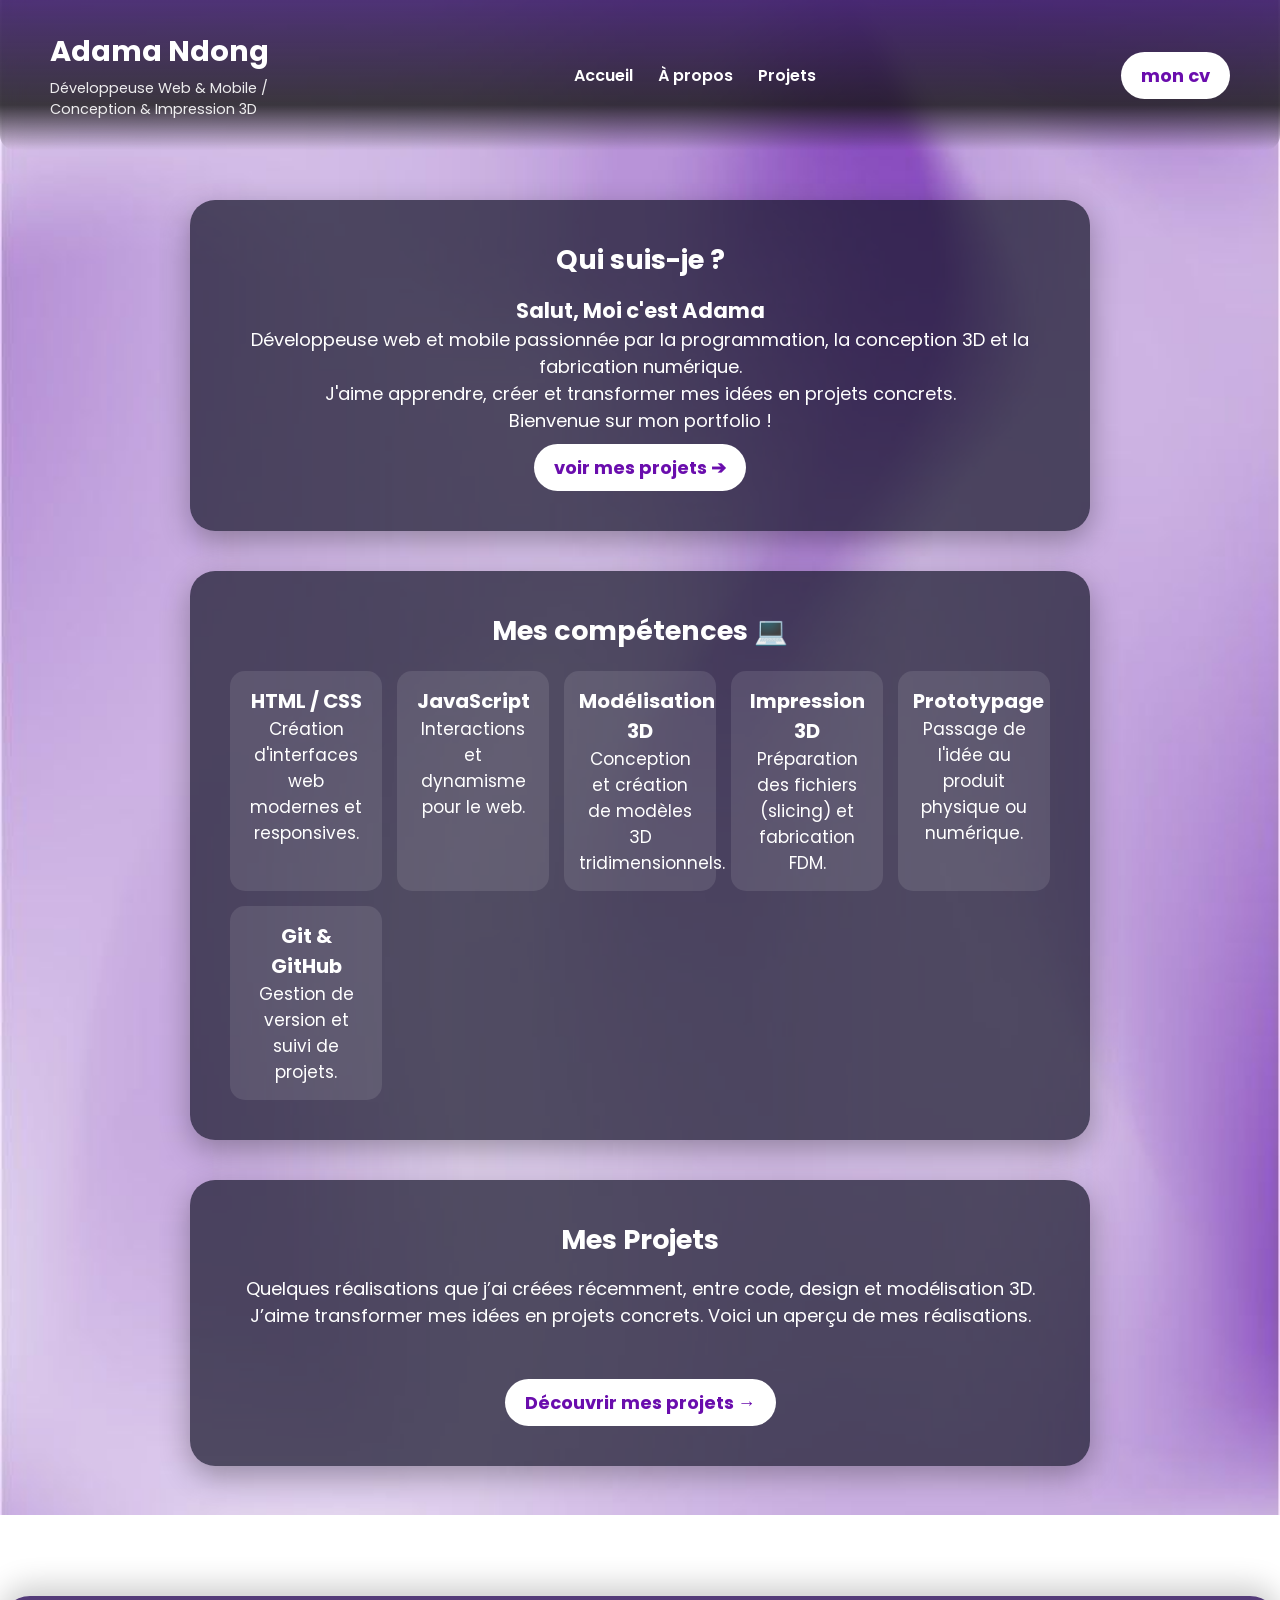
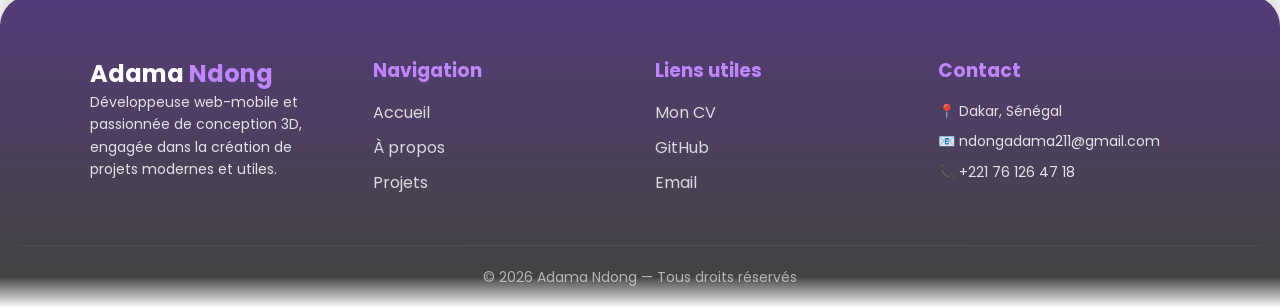
<file: index.html>
<!DOCTYPE html>
<html lang="fr">
<head>
    <meta charset="UTF-8">
    <meta name="viewport" content="width=device-width, initial-scale=1.0">
    <link rel="preconnect" href="https://fonts.googleapis.com">
    <link rel="preconnect" href="https://fonts.gstatic.com" crossorigin>
    <link href="https://fonts.googleapis.com/css2?family=Poppins:wght@300;400;500;600;700&display=swap" rel="stylesheet">
    <link rel="stylesheet" href="index.css">
    <title>Portfolio - Adama Ndong</title>
</head>
<body>
<header>
    <div class="logo">
        <h1>Adama Ndong</h1>
        <p> Développeuse Web & Mobile / <br> Conception & Impression 3D </p>
    </div>

    <nav>
        <ul>
            <li><a href="index.html">Accueil</a></li>
            <li><a href="#a-propos">À propos</a></li>
            <li><a href="projet.html">Projets</a></li>
        </ul>
    </nav>

    <a href="cv.html" class="btn">mon cv</a>
</header>

    <section class="blocs">
        <div class="bloc" id="a-propos">
            <h2>Qui suis-je ?</h2>
            <h3>Salut, Moi c'est <span class="prenom">Adama</span></h3>
            <p>Développeuse web et mobile passionnée par la programmation, la conception 3D et la fabrication numérique.
                 <br>J'aime apprendre, créer et transformer mes idées en projets concrets.
            </p>
            <p>Bienvenue sur mon portfolio !</p>
            <button class="btn" style="margin-top: 10px;" onclick="window.location.href = 'projet.html'">voir mes projets ➔ </button>
        </div>

        <div class="bloc">
            <div class="competences">
                <h2>Mes compétences 💻</h2>
                <div class="cards">
                    <div class="card">
                        <h3>HTML / CSS</h3>
                        <p>Création d'interfaces web modernes et responsives.</p>
                    </div>
                    <div class="card">
                        <h3>JavaScript</h3>
                        <p>Interactions et dynamisme pour le web.</p>
                    </div>
                    <div class="card">
                        <h3>Modélisation 3D</h3>
                        <p>Conception et création de modèles 3D tridimensionnels.</p>
                    </div>
                    <div class="card">
                        <h3>Impression 3D</h3>
                        <p>Préparation des fichiers (slicing) et fabrication FDM.</p>
                    </div>
                    <div class="card">
                        <h3>Prototypage</h3>
                        <p>Passage de l'idée au produit physique ou numérique.</p>
                    </div>
                    <div class="card">
                        <h3>Git & GitHub</h3>
                        <p>Gestion de version et suivi de projets.</p>
                    </div>
                </div>
            </div>
        </div>

        <div class="bloc">
            <h2>Mes Projets</h2>
            <p>Quelques réalisations que j’ai créées récemment, entre code, design et modélisation 3D.</p>
            <p>J’aime transformer mes idées en projets concrets. Voici un aperçu de mes réalisations.</p>
            <button class="btn" style="margin-top: 50px;" onclick="window.location.href = 'projet.html'"> Découvrir mes projets →</button>
        </div>
    </section>

    <footer class="footer">
      <div class="footer-container">

        <div class="footer-about">
          <h2>Adama <span>Ndong</span></h2>
          <p>
            Développeuse web-mobile et passionnée de conception 3D, engagée dans la création de projets modernes et utiles.
          </p>
        </div>

        <div class="footer-links">
          <h3>Navigation</h3>
          <ul>
            <li><a href="index.html">Accueil</a></li>
            <li><a href="#a-propos">À propos</a></li>
            <li><a href="projet.html">Projets</a></li>
          </ul>
        </div>

        <div class="footer-links">
          <h3>Liens utiles</h3>
          <ul>
            <li><a href="cv.html">Mon CV</a></li>
            <li><a href="https://github.com/gyneco" target="_blank">GitHub</a></li>
            <li><a href="mailto:ndongadama211@gmail.com">Email</a></li>
          </ul>
        </div>

        <div class="footer-contact">
          <h3>Contact</h3>
          <p>📍 Dakar, Sénégal</p>
          <p>📧 ndongadama211@gmail.com</p>
          <p>📞 +221 76 126 47 18</p>
        </div>

      </div>

      <div class="footer-bottom">
        <p>© 2026 Adama Ndong — Tous droits réservés</p>
      </div>
    </footer>
</body>
</html>
</file>
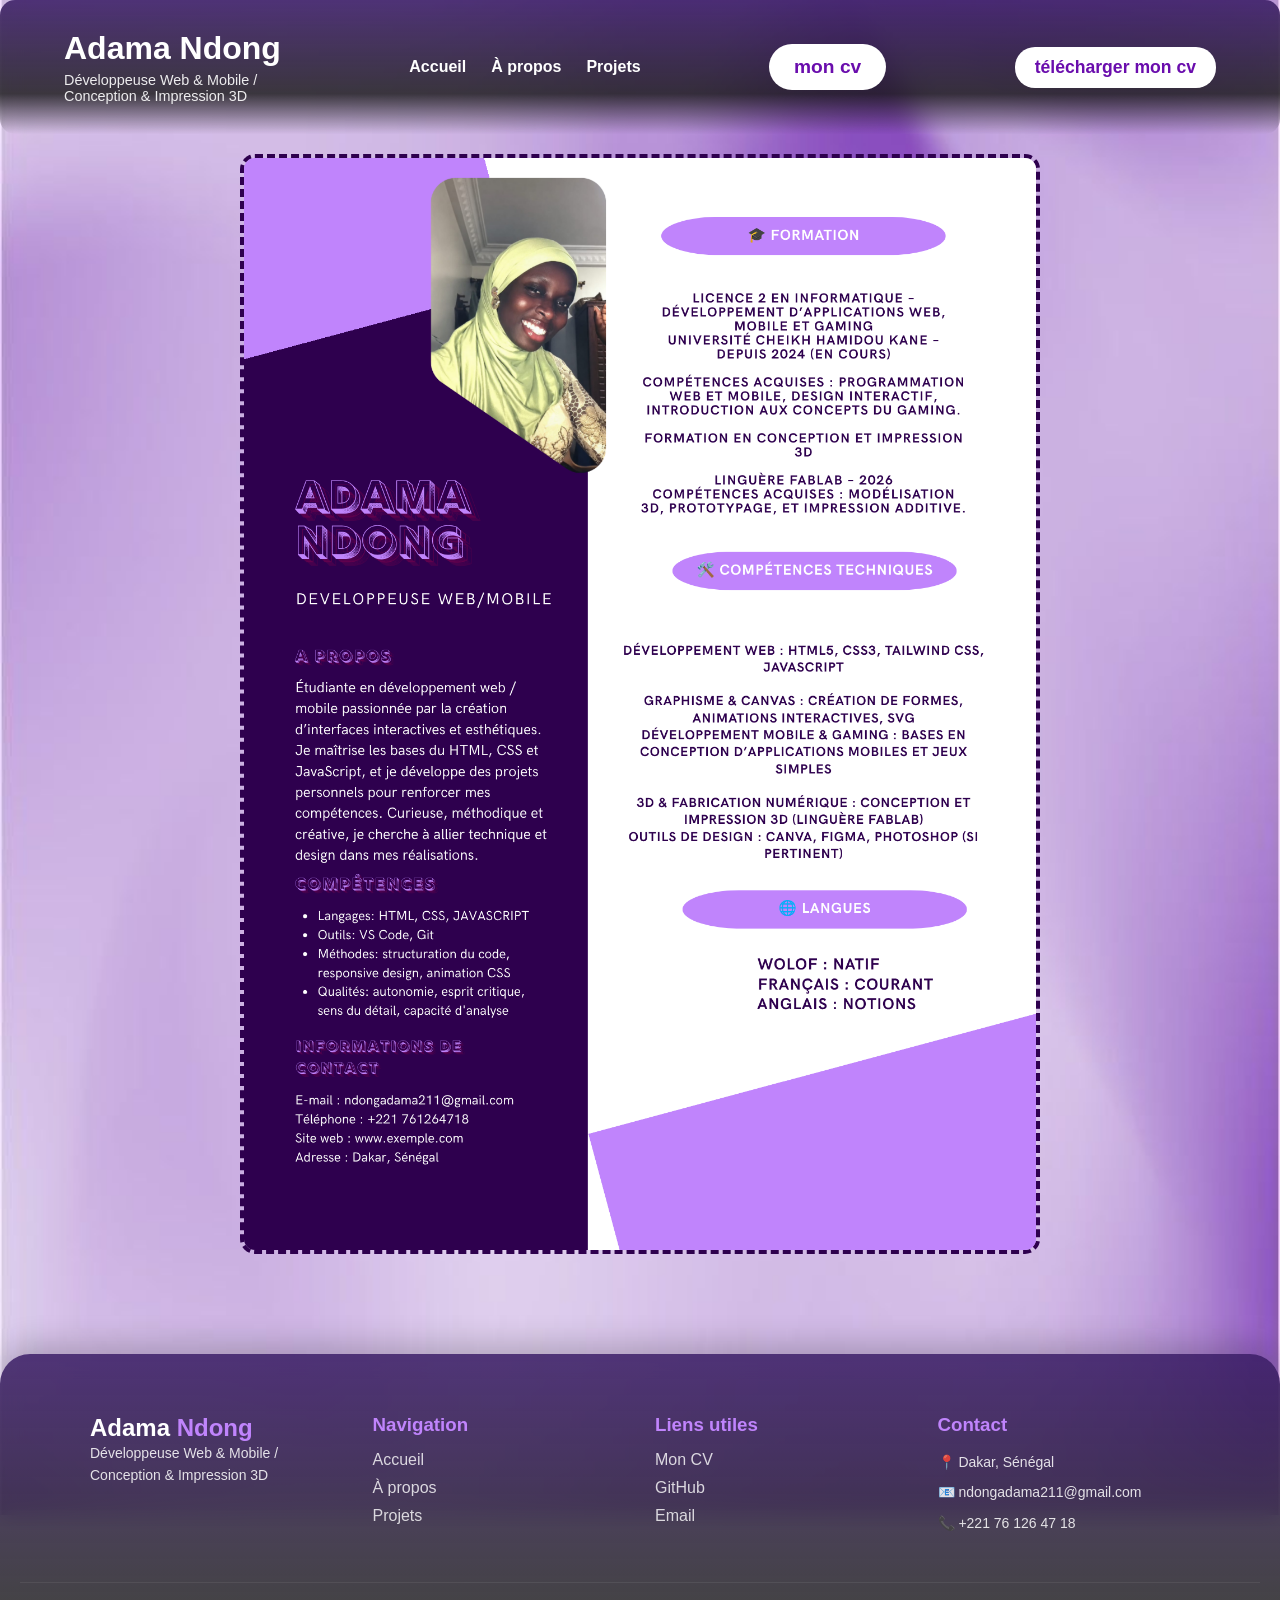
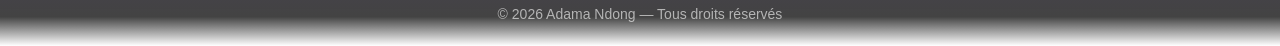
<file: cv.html>
<!DOCTYPE html>
<html lang="fr">
<head>
    <meta charset="UTF-8">
    <meta name="viewport" content="width=device-width, initial-scale=1.0">
    <link rel="stylesheet" href="cv.css">
    <title>Mon CV - Adama Ndong</title>
</head>
<body>
    <header>
        <div class="logo">
            <h1>Adama Ndong</h1>
            <p> Développeuse Web & Mobile / <br> Conception & Impression 3D </p>
        </div>

        <nav>
            <ul>
                <li><a href="index.html">Accueil</a></li>
                <li><a href="index.html#a-propos">À propos</a></li>
                <li><a href="projet.html">Projets</a></li>
            </ul>
        </nav>

        <a href="cv.html" class="btn">mon cv</a>
        <a href="moncvfini.pdf" download class="telecharger btn">télécharger mon cv</a>
    </header>

    <main>
         <img src="cv.png" alt="CV">
    </main>

    <footer class="footer">
        <div class="footer-container">

            <div class="footer-about">
                <h2>Adama <span>Ndong</span></h2>
                <p>Développeuse Web & Mobile / <br> Conception & Impression 3D</p>
            </div>

            <div class="footer-links">
                <h3>Navigation</h3>
                <ul>
                    <li><a href="index.html">Accueil</a></li>
                    <li><a href="index.html#a-propos">À propos</a></li>
                    <li><a href="projet.html">Projets</a></li>
                </ul>
            </div>

            <div class="footer-links">
                <h3>Liens utiles</h3>
                <ul>
                    <li><a href="cv.html">Mon CV</a></li>
                    <li><a href="https://github.com/gyneco" target="_blank">GitHub</a></li>
                    <li><a href="mailto:ndongadama211@gmail.com">Email</a></li>
                </ul>
            </div>

            <div class="footer-contact">
                <h3>Contact</h3>
                <p>📍 Dakar, Sénégal</p>
                <p>📧 ndongadama211@gmail.com</p>
                <p>📞 +221 76 126 47 18</p>
            </div>

        </div>

        <div class="footer-bottom">
            <p>© 2026 Adama Ndong — Tous droits réservés</p>
        </div>
    </footer>
</body>
</html>
</file>
<file: index.css>
/* RESET */
* {
    margin: 0;
    padding: 0;
    box-sizing: border-box;
    font-family: 'Poppins', sans-serif;
}

body {
    background-image: url(arriereplan.jpg);
    background-repeat: no-repeat;
    background-size: cover;
    background-position: center;
    background-attachment: fixed;
    color: white;
}

/* BUTTON */
.btn {
    padding: 10px 20px;
    border: none;
    border-radius: 30px;
    background-color: white;
    color: #6a0dad;
    font-weight: bold;
    cursor: pointer;
    transition: 0.3s;
    font-size: 18px;
    text-decoration: none;
    display: inline-block;
}

.btn:hover {
    background-color: #f3e8ff;
    transform: translateY(-2px);
}

/* HEADER */
header {
    background: linear-gradient(
        180deg,
        rgba(57, 28, 100, 0.863) 0%,
        rgba(20, 20, 20, 0.8) 70%,
        rgba(20, 20, 20, 0) 100%
    );
    backdrop-filter: blur(10px);
    -webkit-backdrop-filter: blur(10px);
    color: white;
    padding: 30px 50px;
    display: flex;
    justify-content: space-between;
    align-items: center;
    border-radius: 0 0 15px 15px;
}

.logo h1 {
    font-size: 1.8rem;
    margin: 0;
}

.logo p {
    margin: 5px 0 0;
    font-size: 0.9rem;
    opacity: 0.9;
}

nav ul {
    display: flex;
    list-style: none;
    gap: 25px;
}

nav a {
    text-decoration: none;
    color: white;
    font-weight: 600;
    transition: 0.3s;
}

nav a:hover {
    color: #e9d5ff;
}

/* BLOCS & CARDS */
.blocs {
    display: flex;
    flex-direction: column;
    align-items: center;
    padding: 50px 20px;
    gap: 40px;
}

.bloc {
    background: rgba(20, 20, 40, 0.7);
    padding: 40px;
    border-radius: 25px;
    width: 100%;
    max-width: 900px;
    box-shadow: 0 10px 30px rgba(0,0,0,0.3);
    text-align: center;
    font-size: 18px;
}

.bloc h2 {
    margin-bottom: 15px;
}

.cards {
    display: grid;
    grid-template-columns: repeat(auto-fit, minmax(140px, 1fr));
    gap: 15px;
    margin-top: 20px;
}

.card {
    background: rgba(255,255,255,0.1);
    padding: 15px;
    border-radius: 15px;
    transition: 0.3s;
    font-size: 17px;
}

.card:hover {
    transform: translateY(-5px);
    background: rgba(255,255,255,0.2);
}

/* CV CONTAINER */
#cv {
    display: flex;
    padding: 20px;
    align-items: stretch;
    justify-content: center;
    border: 3px dashed #2e004e;
    border-radius: 15px;
    width: 100%;
    max-width: 1000px;
    margin: 40px auto;
    gap: 20px;
}

.gauche {
    flex: 1;
    max-width: 350px;
    background: rgba(24, 23, 23, 0.658);
    backdrop-filter: blur(10px);
    border-radius: 20px;
    padding: 25px;
}

.droite {
    flex: 2;
    padding: 25px;
}

/* FOOTER */
.footer {
    background: linear-gradient(
        180deg,
        rgba(57, 28, 100, 0.863) 0%,
        rgba(20, 20, 20, 0.8) 90%,
        rgba(20, 20, 20, 0) 100%
    );
    backdrop-filter: blur(10px);
    -webkit-backdrop-filter: blur(10px);
    color: white;
    padding: 60px 20px 20px;
    margin-top: 80px;
    border-radius: 30px 30px 0 0;
    box-shadow: 0 -10px 30px rgba(0,0,0,0.2);
}

.footer-container {
    display: grid;
    grid-template-columns: repeat(auto-fit, minmax(220px, 1fr));
    gap: 30px;
    max-width: 1100px;
    margin: auto;
}

.footer h2 span, .footer h3 {
    color: #c084fc;
}

.footer h3 {
    margin-bottom: 15px;
}

.footer p {
    font-size: 14px;
    opacity: 0.85;
    line-height: 1.6;
}

.footer-links ul {
    list-style: none;
    padding: 0;
}

.footer-links ul li {
    margin-bottom: 10px;
}

.footer-links ul li a {
    color: white;
    text-decoration: none;
    opacity: 0.8;
    transition: 0.3s;
}

.footer-links ul li a:hover {
    opacity: 1;
    color: #c084fc;
}

.footer-contact p {
    margin: 8px 0;
    font-size: 14px;
}

.footer-bottom {
    text-align: center;
    margin-top: 40px;
    padding-top: 20px;
    border-top: 1px solid rgba(255,255,255,0.1);
    font-size: 13px;
    opacity: 0.7;
}

/* ==========================================
   MEDIA QUERIES (RESPONSIVITÉ TABLETTE & MOBILE)
   ========================================== */

/* Écrans intermédiaires / Tablettes (max 900px) */
@media screen and (max-width: 900px) {
    header {
        padding: 20px 30px;
    }

    #cv {
        flex-direction: column;
        height: auto;
    }

    .gauche, .droite {
        width: 100%;
        max-width: 100%;
        height: auto;
    }
}

/* Mobiles (max 600px) */
@media screen and (max-width: 600px) {
    header {
        flex-direction: column;
        gap: 15px;
        text-align: center;
        padding: 20px 15px;
    }

    nav ul {
        gap: 15px;
    }

    .blocs {
        padding: 30px 15px;
    }

    .bloc {
        padding: 25px 15px;
    }

    .btn {
        font-size: 16px;
        padding: 8px 16px;
    }

    .footer-container {
        grid-template-columns: 1fr;
        text-align: center;
    }
}
</file>
<file: cv.css>
* {
    box-sizing: border-box;
    margin: 0;
    padding: 0;
}

body {
    background-image: url('arriereplan.jpg');
    background-repeat: no-repeat;
    background-size: cover;
    background-position: center;
    background-attachment: fixed; /* Fond fixe lors du scroll */
    font-family: Arial, sans-serif;
    color: white;
}

/* --- HEADER --- */
header {
    background: linear-gradient(
        180deg,
        rgba(57, 28, 100, 0.863) 0%,
        rgba(20, 20, 20, 0.8) 70%,
        rgba(20, 20, 20, 0) 100%
    );
    backdrop-filter: blur(10px);
    -webkit-backdrop-filter: blur(10px);
    color: white;
    padding: 30px 5%;
    display: flex;
    justify-content: space-between;
    align-items: center;
    border-radius: 15px;
    flex-wrap: wrap;
    gap: 20px;
}

.logo h1 {
    font-size: 2rem;
    margin: 0;
}

.logo p {
    margin: 5px 0 0;
    font-size: 0.9rem;
    opacity: 0.9;
}

nav ul {
    display: flex;
    list-style: none;
    gap: 25px;
    flex-wrap: wrap;
    padding: 0;
}

nav a {
    text-decoration: none;
    color: white;
    font-weight: 600;
    transition: 0.3s;
}

nav a:hover {
    color: #e9d5ff;
}

.btn {
    background-color: white;
    color: #6a0dad;
    padding: 12px 25px;
    border-radius: 30px;
    text-decoration: none;
    font-weight: bold;
    transition: 0.3s;
    font-size: 1.2rem;
    display: inline-block;
}

.btn:hover {
    background-color: #f3e8ff;
    transform: translateY(-2px);
}

/* --- MAIN & IMAGES --- */
main {
    display: flex;
    justify-content: center;
    align-items: center;
    padding: 20px;
}

img {
    width: 100%;
    max-width: 800px;
    height: auto;
    max-height: 1100px;
    border: dashed 4px #2e004e;
    border-radius: 15px;
    object-fit: cover;
}

/* --- SECTION CV --- */
#cv {
    display: flex;
    padding: 20px;
    align-items: stretch;
    justify-content: center;
    border: 3px dashed #2e004e;
    border-radius: 10px;
    width: 100%;
    max-width: 1000px;
    margin: 30px auto;
    gap: 20px;
    box-sizing: border-box;
}

.gauche {
    width: 40%;
    min-height: 500px;
    background: rgba(24, 23, 23, 0.658);
    backdrop-filter: blur(10px);
    -webkit-backdrop-filter: blur(10px);
    border-radius: 50px; /* Réduit de 200px pour éviter la déformation */
    padding: 20px;
}

.droite {
    width: 60%;
    padding: 20px;
}

.telecharger {
    text-decoration: none;
    font-size: 1.1rem;
    background-color: white;
    border-radius: 20px;
    padding: 10px 20px;
    color: #6a0dad;
    font-weight: bold;
    display: inline-block;
    transition: 0.3s;
}

.telecharger:hover {
    background-color: #f3e8ff;
}

/* --- FOOTER --- */
.footer {
    background: linear-gradient(
        180deg,
        rgba(57, 28, 100, 0.863) 0%,
        rgba(20, 20, 20, 0.8) 90%,
        rgba(20, 20, 20, 0) 100%
    );
    backdrop-filter: blur(10px);
    -webkit-backdrop-filter: blur(10px);
    color: white;
    padding: 60px 20px 20px;
    margin-top: 80px;
    border-radius: 30px 30px 0 0;
    box-shadow: 0 -10px 30px rgba(0, 0, 0, 0.2);
}

.footer-container {
    display: grid;
    grid-template-columns: repeat(auto-fit, minmax(220px, 1fr));
    gap: 30px;
    max-width: 1100px;
    margin: auto;
}

.footer h2 span,
.footer h3 {
    color: #c084fc;
}

.footer h3 {
    margin-bottom: 15px;
}

.footer p {
    font-size: 14px;
    opacity: 0.85;
    line-height: 1.6;
}

.footer-links ul {
    list-style: none;
    padding: 0;
}

.footer-links ul li {
    margin-bottom: 10px;
}

.footer-links ul li a {
    color: white;
    text-decoration: none;
    opacity: 0.8;
    transition: 0.3s;
}

.footer-links ul li a:hover {
    opacity: 1;
    color: #c084fc;
}

.footer-contact p {
    margin: 8px 0;
    font-size: 14px;
}

.footer-bottom {
    text-align: center;
    margin-top: 40px;
    padding-top: 20px;
    border-top: 1px solid rgba(255, 255, 255, 0.1);
    font-size: 13px;
    opacity: 0.7;
}

/* ==========================================
   MEDIA QUERIES (RESPONSIVE TABLETTE ET MOBILE)
   ========================================== */

/* Écrans <= 992px (Tablettes) */
@media screen and (max-width: 992px) {
    header {
        padding: 30px;
    }

    #cv {
        flex-direction: column;
        height: auto;
    }

    .gauche,
    .droite {
        width: 100%;
        height: auto;
    }
}

/* Écrans <= 768px (Mobiles) */
@media screen and (max-width: 768px) {
    header {
        flex-direction: column;
        text-align: center;
    }

    nav ul {
        justify-content: center;
        gap: 15px;
    }

    .logo, a, nav {
        margin-top: 0; /* Suppression du décalage négatif sur mobile */
    }

    .gauche {
        border-radius: 30px;
    }
}
</file>
